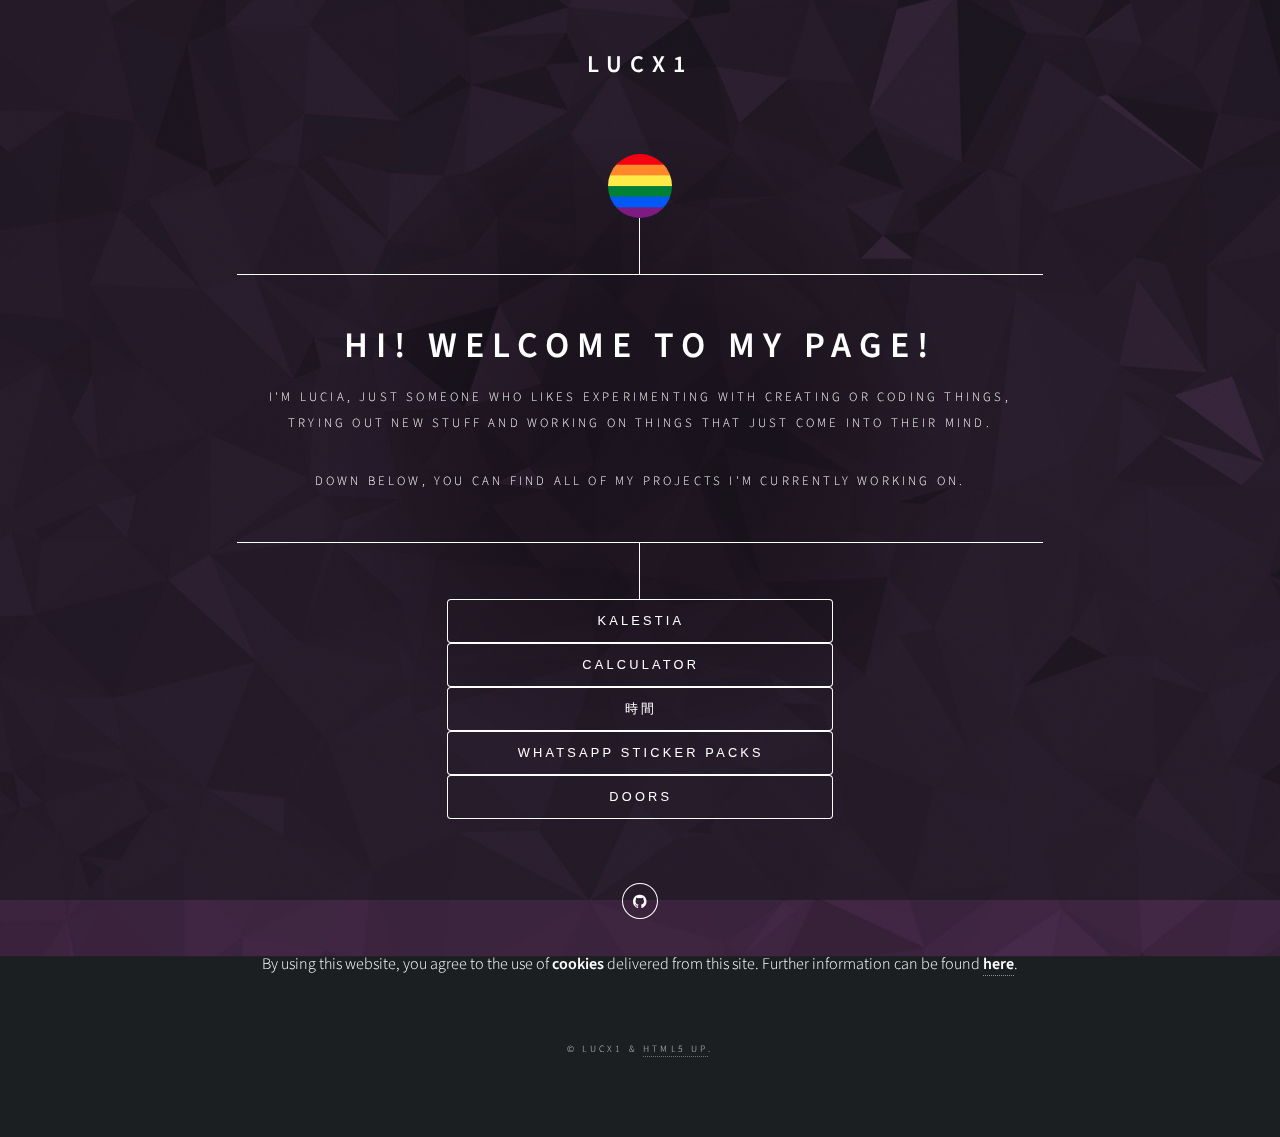
<file: index.html>
<!DOCTYPE HTML>
<!--
	Dimension by HTML5 UP
	html5up.net | @ajlkn
	Free for personal and commercial use under the CCA 3.0 license (html5up.net/license)
-->
<html>
	<head>
		<!-- Global site tag (gtag.js) - Google Analytics -->
<script async src="https://www.googletagmanager.com/gtag/js?id=UA-124813429-1"></script>
<script>
  window.dataLayer = window.dataLayer || [];
  function gtag(){dataLayer.push(arguments);}
  gtag('js', new Date());

  gtag('config', 'UA-124813429-1');
</script>

		<title>lucx1</title>
		<meta charset="utf-8" />
<!-- Chrome, Firefox OS and Opera -->
<meta name="theme-color" content="#36083a">
		<meta name="viewport" content="width=device-width, initial-scale=1, user-scalable=no" />
		<link rel="stylesheet" href="assets/css/main.css" />
		<noscript><link rel="stylesheet" href="https://lucx1.github.io/assets/css/noscript.css" /></noscript>
	</head>
	<body class="is-preload">

		<!-- Wrapper -->
			<div id="wrapper">

				<!-- Header -->
					<header id="header">
						<div><h2>lucx1</h2></div>
						<img src="images/rainbow_flag.png" style="border-radius: 50%; width: 64px; height: 64px;">
						<div class="content">
							<div class="inner">
								<h1>Hi! Welcome to my page!</h1>
								<p>I'm Lucia, just someone who likes experimenting with creating or coding things, <br>trying out new stuff and working on things that just come into their mind.</p>
								<p>Down below, you can find all of my projects I'm currently working on.</p>
							</div>
						</div><p>
								<button style="width: 386px;" onClick="window.location.href = '#kalestia';">Kalestia</button><br>
								<button style="width: 386px;" onClick="window.location.href = '#calculator';">Calculator</button><br>
								<!---<button style="width: 386px;" onClick="window.location.href = '#speedrunning';">Speedrunning</button><br>--->
								<button style="width: 386px;" onClick="window.location.href = '#hangultime';">時間</button><br>
								<!---<button style="width: 386px;" onClick="window.location.href = '#map';">My Android personalization</button><br>--->
								<!---<button style="width: 386px;" onClick="window.location.href = '#mcprojects';">Minecraft Projects</button><br>--->
								<button style="width: 386px;" onClick="window.location.href = '#wsp';">WhatsApp Sticker Packs</button><br>
								<button style="width: 386px;" onClick="window.location.href = '#doors';">Doors</button><br>
								<!---<button style="width: 386px;" onClick="window.location.href = '#languagelearning';">Language group</button>--->
								<!--<li><a href="#elements">Elements</a></li>--></p>
					</header>

				<!-- Main -->
					<div id="main">
						<article id="kalestia">
							<center><h1>Kalestia<br>A new language</h1></center>

							<p>Kalestia is a new language, created by our community and is still being developed. The vocabulary isn't anything near to completed, so if you like to speak that language and need words that aren't yet created, you can suggest your Kalestian translation and it will most probably be added to the language.</p>

							<p>It is constructed on a completely gender neutral basis which makes it easy to learn without having to memorize genders of every word (like German, Russian, Romanic languages etc).</p>

							<p>Maybe you might still be wondering, why the grammar looks so complex and complicated to learn, if you've had a look into our grammar file. This might be true in some way but Kalestia's grammar is fully build on top of rules for everything with hardly any exceptions for words (even "to be" uses normal conjugation). If you look more deeply into the grammar file, you might also find a general structure and you will see, that a tense, a case etc. always uses the same letter in the ending, regardless of where it appears.</p>

							<h2>Interested?</h2>
							<p>Anyone can contribute and learn it, so we more than welcome you to join our community! And if you need help or have any questions, don't hesitate asking in our community group on Telegram.</p>
							<p><a href="kalestia">Visit my website about Kalestia</a></p>
							<p><a href="https://t.me/Kalestia">Join our Telegram group</a></p>
						</article>
						<article id="doors">
							<center><img src="images/doors_logo_white.png" width="256px"></center>
							<p>This project is currently in idle.</p>
							<p>Doors is a custom rom for Android devices that tries to deliver you an experience as similar as possible like on a Windows deivce.</p>
							<p>Doors is still in the very beginning of development, so there is not much to show off about if yet. Still, the Doors community and I promise you that this custom rom is going to be an awesome piece of personalization on your Android phone. You are encouraged to have a look into our GitHub organization or our Telegram group to see what we have done so far - or if you like to, even contribute. We're still looking for developers, so if Android Studio and custom roms is a thing for you, I'd love to welcome you in our developer team.</p>
							<p><a href="https://doorsrom.github.io/">Homepage of Doors</a></p>
							<p><a href="https://github.com/doorsrom">Doors on GitHub</a></p>
							<p><a href="https://t.me/doorsdev">Telegram Developer team group</a></p>
							<p><a href="https://t.me/doorsot">Telegram Community, Discussion and Off-Topic group</a></p>
						</article>
						<article id="calculator">
							<center><h1>Calculator</h1></center>
							<p>The first more or less bigger project I've got into after learning JavaScript (which also was my first programming language) was a calculator. It's a huge bunch of code for that little bit of what it can do, but it was a lot of try and error, bugfixing into headaches back when I created it.</p>
							<p>Regardless of that, this calculator is capable of calculating multiplications before additions properly and some mathematical operations like Sinus and Cosinus. Upon that, it is also able to understand keyboard inputs including a few commands.</p>
							<p><a href="calculator">Link to the calculator</a></p>
							<p><a href="https://github.com/lucx1/calculator">See the code on GitHub</a></p>
						</article>
						<article id="speedrunning">
							<center><h1>Speedrunning</h1></center>
							<p>I speedrun in my spare time, mainly "Spyro the Dragon". Not the best at the game but I have fun running it! If you're interested in my speedruns, check the related links below.</p>
							<p><a href="speedrunning">List of all my Personal Bests</a></p>
							<p><a href="https://www.twitch.tv/lucx40">I livestream on Twitch</a></p></p>
							<p><a href="https://www.youtube.com/channel/UCAdvZgL-GHc9J4MNeJlMR1A">My YouTube - TAS Projects, Strats, Routes, PBs</a></p>
						</article>
						<article id="hangultime">
							<center><h1>時間</h1></center>
							<p>An additional little project is a clock in Korean and Japanese. It's not a complex kind of code but I just had fun taking on that thing.</p>
							<p><a href="hangulclock">Link to the clock</a></p>
							<p><a href="https://github.com/lucx1/hangulclock">See the code on GitHub</a></p>
						</article>
						<article id="map">
							<center><h1>My Android Personalization</h1></center>
							<p>Coming soon</p>
						</article>
						<article id="mcprojects">
							<center><h1>Minecraft Projects</h1></center>
							<p>Besides my other little fun projects, I also like creating maps in Minecraft. Command blocks are an amazing way to express creativity within this game even though I still have to learn a lot about them.</p>
							<h2>Resource Packs</h2>
							<p>I've also made a couple Resource Packs! View them by following the link below. They're all compatible with the latest version of Minecraft.</p>
							<p><a href="resourcepacks">See my Resource Packs</a></p>
							<h2>Spyro the Dragon</h2>
							<img src="images/mc_spyro.png" width="100%">
							<p>Currently, I'm only working on a single map which is inspired by my childhood: Spyro. I want to recreate the game "Spyro the Dragon" inside Minecraft in a way it would be possible to play through like the original game.</p>
							<p>Before I started working on it, I was curious if anyone had done something like that already. I came across SnickerToodles' post on CurseForge and they had already built the Artisans world which looked amazing. I asked them if I could use their map to recreate the game entirely which was fine so big credits go to SnickerToodles!</p>
							<p>Down below, you can find some links which will also be updated in the future.</p>
							<p><a href="https://minecraft.curseforge.com/projects/spyro-the-dragon">SnickerToodles' post on CurseForge</a></p>
							<p><a href="https://www.minecraft.net/">Minecraft homepage</a></p>
							<p><a href="https://www.spyrothedragon.com/">Spyro homepage</a></p>
						</article>
						<article id="wsp">
							<center><h1>WhatsApp Sticker Packs</h1></center>
							<p>I've created a few sticker packs for WhatsApp which you can download and send to your friends if you like to. Feel free to use them.</p>
							<p>Note: Downloads are for Android only.</p>
							<p><a href="whatsappstickerpacks">See Sticker Packs</a></p>
						</article>
						<article id="languagelearning">
							<center><h1>Language group</h1></center>
							<p>Besides all my programming projects, I'm also interested in languages, so I created a group on WhatsApp in which we discuss about all sorts of language related stuff. I created a small website with some information for it - nothing special though.</p>
							<p><a href="languagelearning">Learn more</a></p>
							<p><a href="https://chat.whatsapp.com/FQ2X2PEAzyb37wwreNjwuK">Join the WhatsApp group</a></p>
						</article>

					</div>

				<!-- Footer -->
					<footer id="footer">
							<ul class="icons">
								<li><a href="https://github.com/lucx1" class="icon fa-github"><span class="label">Github</span></a></li>
								<!-- <li><a href="https://www.twitch.tv/lucx40" class="icon fa-twitch"><span class="label">Twitch</span></a></li>
								<li><a href="https://www.youtube.com/channel/UCAdvZgL-GHc9J4MNeJlMR1A" class="icon fa-youtube"><span class="label">YouTube</span></a></li> -->
							</ul>
							<p>By using this website, you agree to the use of <strong>cookies</strong> delivered from this site. Further information can be found <strong><a href="https://lucx1.github.io/legal/cookies/">here</a></strong>.</p>
						<p class="copyright" style="padding: 32px;">&copy; lucx1 & <a href="https://html5up.net">HTML5 UP</a>.</p>
					</footer>

			</div>

		<!-- BG -->
			<div id="bg"></div>

		<!-- Scripts -->
			<script src="assets/js/jquery.min.js"></script>
			<script src="assets/js/browser.min.js"></script>
			<script src="assets/js/breakpoints.min.js"></script>
			<script src="assets/js/util.js"></script>
			<script src="assets/js/main.js"></script>

	</body>
</html>
</file>
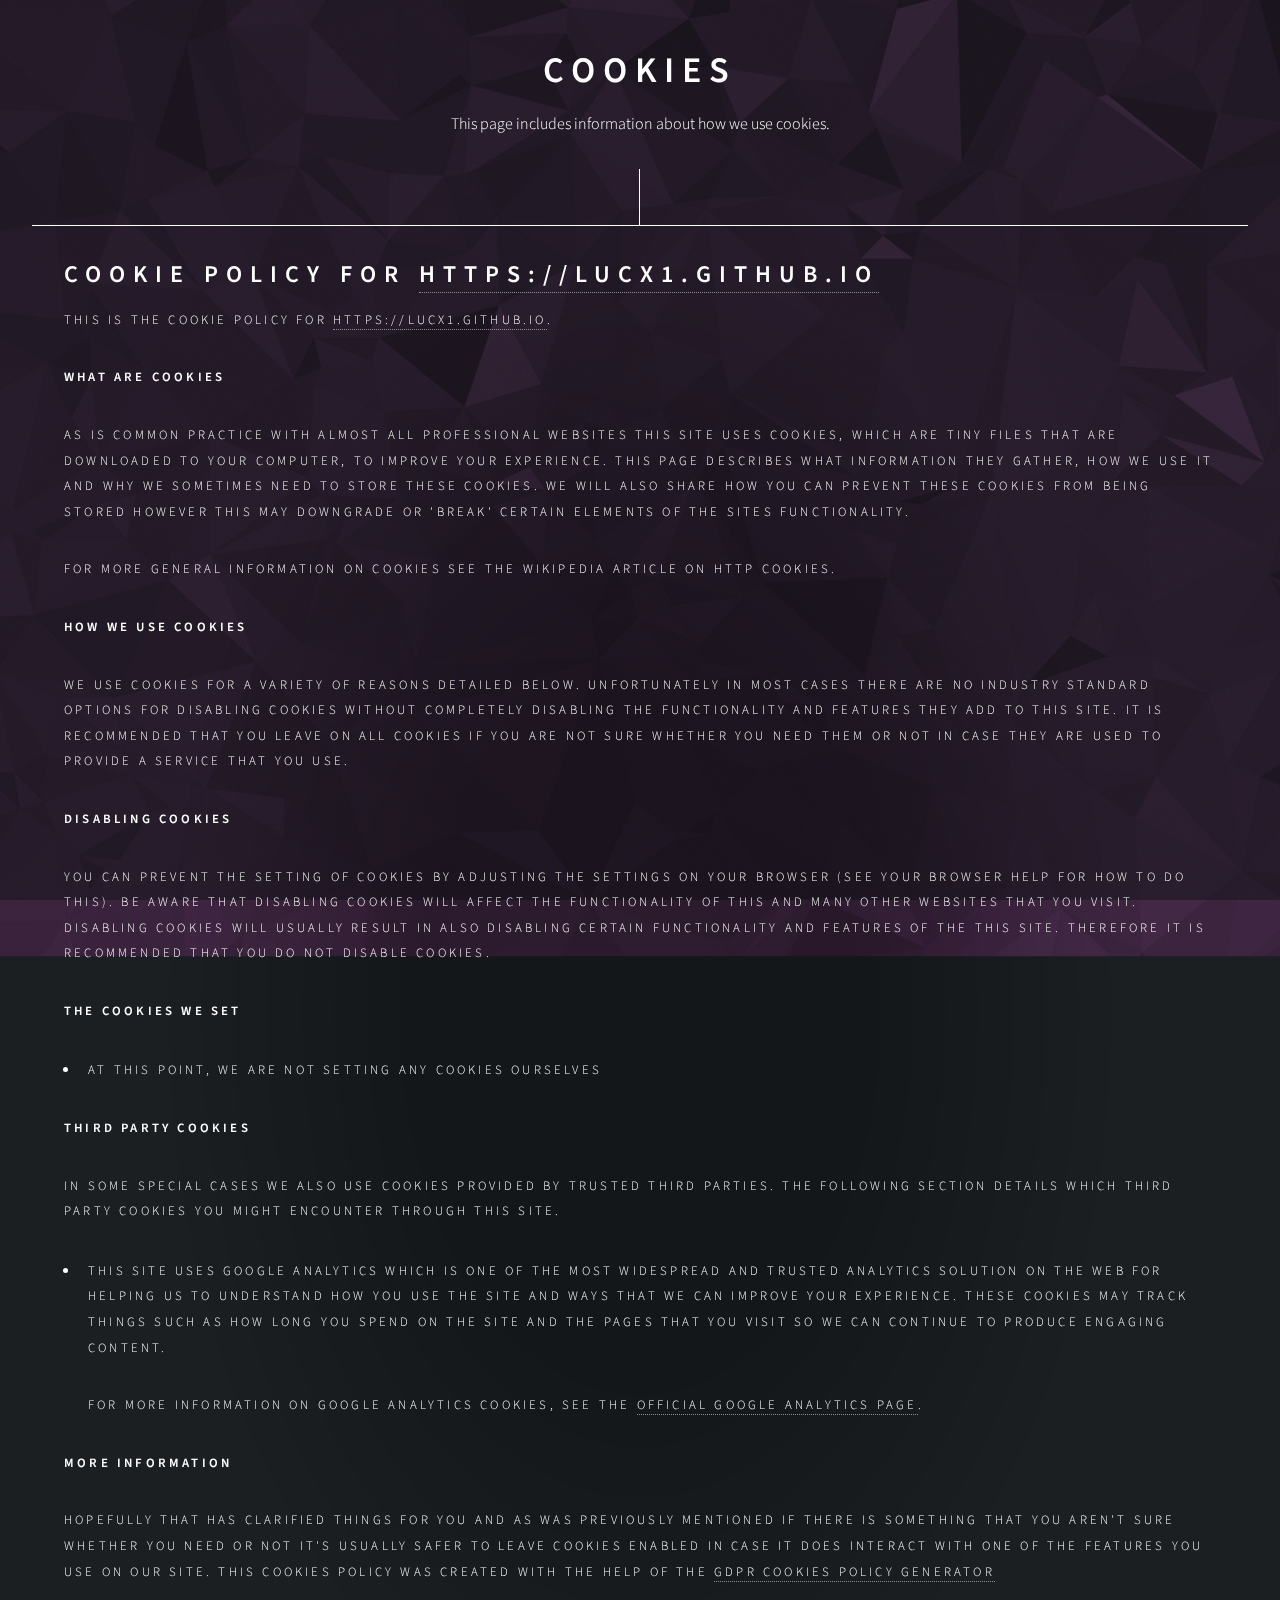
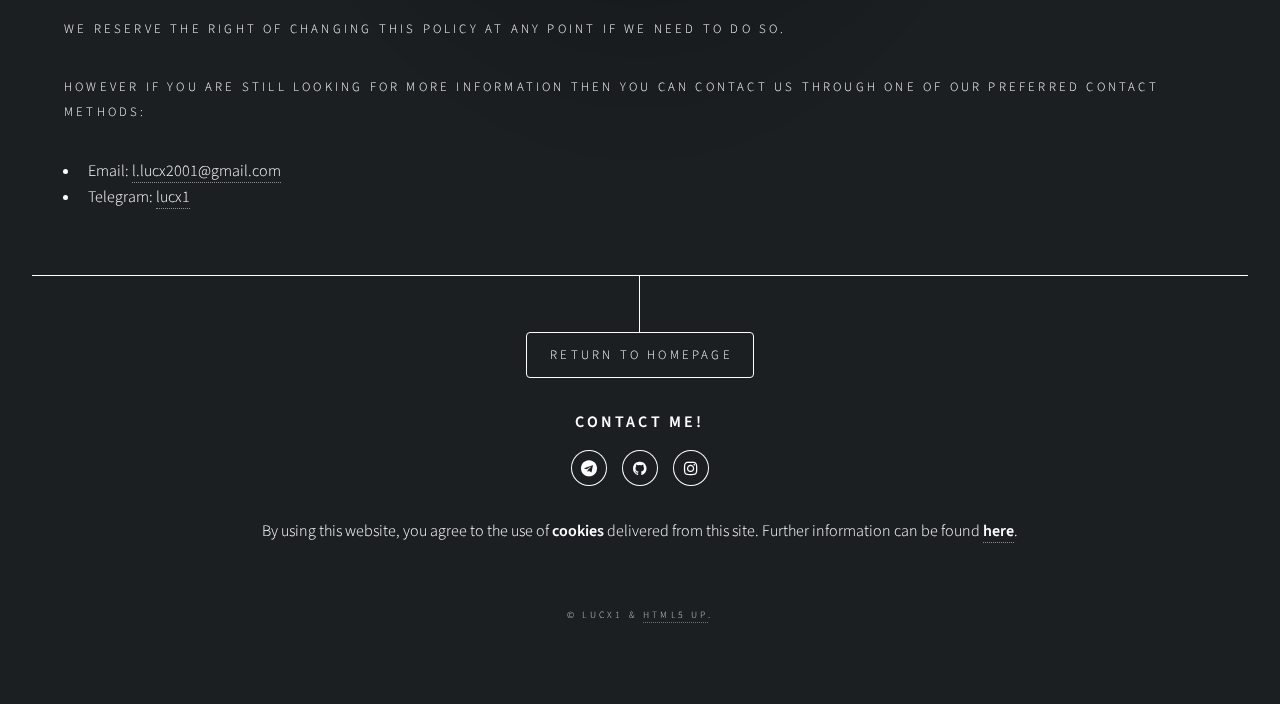
<file: legal/cookies/index.html>
<!DOCTYPE HTML>
<!--
  Dimension by HTML5 UP
  html5up.net | @ajlkn
  Free for personal and commercial use under the CCA 3.0 license (html5up.net/license)
-->
<html>
  <head>
    <!-- Global site tag (gtag.js) - Google Analytics -->
<script async src="https://www.googletagmanager.com/gtag/js?id=UA-124813429-1"></script>
<script>
  window.dataLayer = window.dataLayer || [];
  function gtag(){dataLayer.push(arguments);}
  gtag('js', new Date());

  gtag('config', 'UA-124813429-1');
</script>
    <meta charset="utf-8" />
<!-- Chrome, Firefox OS and Opera -->
<meta name="theme-color" content="#36083a">
		<meta name="viewport" content="width=device-width, initial-scale=1, user-scalable=no" />
		<link rel="stylesheet" href="../../assets/css/main.css" />
		<noscript><link rel="stylesheet" href="https://lucx1.github.io/assets/css/noscript.css" /></noscript>
    <title>lucx1 - Legal</title>
  </head>
  <body class="is-preload">

    <!-- Wrapper -->
      <div id="wrapper">

        <!-- Header -->
          <header id="header">
            <div><h1>Cookies</h1><p>This page includes information about how we use cookies.</p></div>
            <div class="content" style="text-align: left; padding: 32px;">
<h2>Cookie Policy for <a href="https://lucx1.github.io">https://lucx1.github.io</a></h2>

<p>This is the Cookie Policy for <a href="https://lucx1.github.io">https://lucx1.github.io</a>.</p>

<p><strong>What Are Cookies</strong></p>

<p>As is common practice with almost all professional websites this site uses cookies, which are tiny files that are downloaded to your computer, to improve your experience. This page describes what information they gather, how we use it and why we sometimes need to store these cookies. We will also share how you can prevent these cookies from being stored however this may downgrade or 'break' certain elements of the sites functionality.</p>

<p>For more general information on cookies see the Wikipedia article on HTTP Cookies.</p>

<p><strong>How We Use Cookies</strong></p>

<p>We use cookies for a variety of reasons detailed below. Unfortunately in most cases there are no industry standard options for disabling cookies without completely disabling the functionality and features they add to this site. It is recommended that you leave on all cookies if you are not sure whether you need them or not in case they are used to provide a service that you use.</p>

<p><strong>Disabling Cookies</strong></p>

<p>You can prevent the setting of cookies by adjusting the settings on your browser (see your browser Help for how to do this). Be aware that disabling cookies will affect the functionality of this and many other websites that you visit. Disabling cookies will usually result in also disabling certain functionality and features of the this site. Therefore it is recommended that you do not disable cookies.</p>


<p><strong>The Cookies We Set</strong></p>

<ul>







<li>
    <p>At this point, we are not setting any cookies ourselves</p>
</li>

</ul>

<p><strong>Third Party Cookies</strong></p>

<p>In some special cases we also use cookies provided by trusted third parties. The following section details which third party cookies you might encounter through this site.</p>

<ul>

<li>
    <p>This site uses Google Analytics which is one of the most widespread and trusted analytics solution on the web for helping us to understand how you use the site and ways that we can improve your experience. These cookies may track things such as how long you spend on the site and the pages that you visit so we can continue to produce engaging content.</p>
    <p>For more information on Google Analytics cookies, see the <a href="https://analytics.google.com/analytics/web/">official Google Analytics page</a>.</p>
</li>









</ul>

<p><strong>More Information</strong></p>

<p>Hopefully that has clarified things for you and as was previously mentioned if there is something that you aren't sure whether you need or not it's usually safer to leave cookies enabled in case it does interact with one of the features you use on our site. This Cookies Policy was created with the help of the <a href="https://cookiepolicygenerator.com">GDPR Cookies Policy Generator</a></p>

<p>We reserve the right of changing this policy at any point if we need to do so.</p>

<p>However if you are still looking for more information then you can contact us through one of our preferred contact methods:</p>

<ul>
<li>Email: <a href="mailto:l.lucx2001@gmail.com">l.lucx2001@gmail.com</a></li>
<li>Telegram: <a href="https://t.me/lucx1">lucx1</a></li>

</ul>
						</div>
						<nav>
              <ul>
                <li><a href="https://lucx1.github.io/">Return to homepage</a></li>
              </ul>
						</nav>
					</header>

				<!-- Footer -->
					<footer id="footer">
						<h3>Contact me!</h3>
							<ul class="icons">
								<li><a href="https://t.me/lucx1" class="icon fa-telegram"><span class="label">Telegram</span></a></li>
								<li><a href="https://github.com/lucx1" class="icon fa-github"><span class="label">Github</span></a></li>
								<li><a href="https://instagram.com/lu.cx" class="icon fa-instagram"><span class="label">Instagram</span></a></li>
							</ul>
							<p>By using this website, you agree to the use of <strong>cookies</strong> delivered from this site. Further information can be found <strong><a href="https://lucx1.github.io/legal/cookies/">here</a></strong>.</p>
						<p class="copyright" style="padding: 32px;">&copy; lucx1 & <a href="https://html5up.net">HTML5 UP</a>.</p>
					</footer>

			</div>

		<!-- BG -->
			<div id="bg"></div>

		<!-- Scripts -->
			<script src="../../assets/js/jquery.min.js"></script>
			<script src="../../assets/js/browser.min.js"></script>
			<script src="../../assets/js/breakpoints.min.js"></script>
			<script src="../../assets/js/util.js"></script>
			<script src="../../assets/js/main.js"></script>

	</body>
</html>
</file>
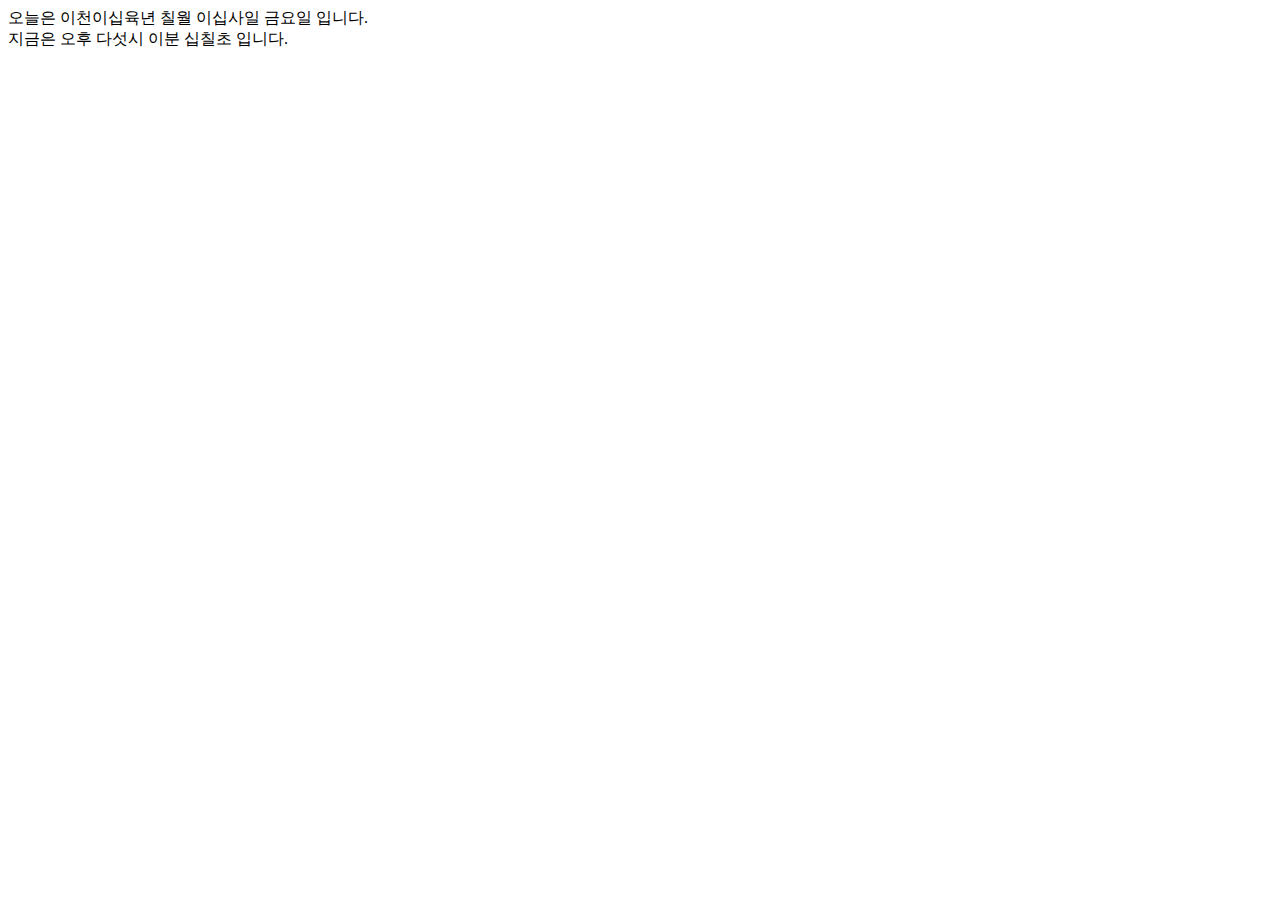
<file: Korean_time.html>
<html>
<head>
	<meta charset="utf-8">
</head>
<body>
	<p id="koreandt"></p>
	</script>
	<script>
		var d2 = new Date();
		var koreantime = new Array();
		var twodigityear = 0;
		cktd();
		var firsttimeout = 1000 - d2.getMilliseconds();
		setTimeout(cktd, firsttimeout);
		window.setInterval(cktd, 1000);
		function cktd() {
			var d = new Date();
			if (d.getHours() < 12) {
				koreantime[0] = "오전 ";
			} else {
				koreantime[0] = "오후 ";
			}
			if (d.getHours() == 1 || d.getHours() == 13) {
				koreantime[1] = "한시 ";
			} else if (d.getHours() == 2 || d.getHours() == 14) {
				koreantime[1] = "둘시 ";
			} else if (d.getHours() == 3 || d.getHours() == 15) {
				koreantime[1] = "셋시 ";
			} else if (d.getHours() == 4 || d.getHours() == 16) {
				koreantime[1] = "넷시 ";
			} else if (d.getHours() == 5 || d.getHours() == 17) {
				koreantime[1] = "다섯시 ";
			} else if (d.getHours() == 6 || d.getHours() == 18) {
				koreantime[1] = "여섯시 ";
			} else if (d.getHours() == 7 || d.getHours() == 19) {
				koreantime[1] = "일곱시 ";
			} else if (d.getHours() == 8 || d.getHours() == 20) {
				koreantime[1] = "여덟시 ";
			} else if (d.getHours() == 9 || d.getHours() == 21) {
				koreantime[1] = "아홉시 ";
			} else if (d.getHours() == 10 || d.getHours() == 22) {
				koreantime[1] = "열시 ";
			} else if (d.getHours() == 11 || d.getHours() == 23) {
				koreantime[1] = "열한시 ";
			} else if (d.getHours() == 12 || d.getHours() == 0) {
				koreantime[1] = "열둘시 ";
			}
			if (d.getMinutes() == 0) {
				koreantime[2] = "";
			} else {
				koreantime[2] = sinonumpt1(d.getMinutes()) + "분 ";
			}
			if (d.getSeconds() == 0) {
				koreantime[3] = "";
			} else {
				koreantime[3] = sinonumpt1(d.getSeconds()) + "초 ";
			}
			if (d.getFullYear() >= 2200) {
				koreantime[4] = "이천이백"
			} else if (d.getFullYear() >= 2100) {
				koreantime[4] = "이천일백"
			} else if (d.getFullYear() >= 2000) {
				koreantime[4] = "이천"
			} else {
				alert("Check your system time! I was returned a date before 2000...");
			}
			twodigityear = d.getFullYear();
			do {
				twodigityear = twodigityear - 100;
			} while (twodigityear > 99);
			if (twodigityear == 0) {
				koreantime[4] = koreantime[4] + "년 ";
			} else {
				koreantime[4] = koreantime[4] + sinonumpt1(twodigityear) + "년 ";
			}
			koreantime[5] = sinonumpt1(d.getMonth() + 1) + "월 ";
			koreantime[6] = sinonumpt1(d.getDate()) + "일 ";
			if (d.getDay() == 0) {
				koreantime[7] = "일요일 ";
			} else if (d.getDay() == 1) {
				koreantime[7] = "월요일 ";
			} else if (d.getDay() == 2) {
				koreantime[7] = "화요일 ";
			} else if (d.getDay() == 3) {
				koreantime[7] = "수요일 ";
			} else if (d.getDay() == 4) {
				koreantime[7] = "목요일 ";
			} else if (d.getDay() == 5) {
				koreantime[7] = "금요일 ";
			} else if (d.getDay() == 6) {
				koreantime[7] = "토요일 ";
			}
			document.getElementById("koreandt").innerHTML = "오늘은 " + koreantime[4] + koreantime[5] + koreantime[6] + koreantime[7] + "입니다.<br>지금은 " + koreantime[0] + koreantime[1] + koreantime[2] + koreantime[3] + "입니다.";
		}
		function sinonumpt1(x) {
			if (x < 10) {
				return sinonumpt2(x);
			} else {
				if (x.toString().charAt(0) == "1") {
					if (x.toString().charAt(1) == "0") {
						return "십";
					} else {
						return "십" + sinonumpt2(parseInt(x.toString().charAt(1)));
					}
				} else {
					if (x.toString().charAt(1) == "0") {
						return sinonumpt2(parseInt(x.toString().charAt(0))) + "십";
					} else {
						return sinonumpt2(parseInt(x.toString().charAt(0))) + "십" + sinonumpt2(parseInt(x.toString().charAt(1)));
					}
				}
			}
		}
		function sinonumpt2(y) {
			if (y == 1) {
				return "일";
			} else if (y == 2) {
				return "이";
			} else if (y == 3) {
				return "삼";
			} else if (y == 4) {
				return "사";
			} else if (y == 5) {
				return "오";
			} else if (y == 6) {
				return "육";
			} else if (y == 7) {
				return "칠";
			} else if (y == 8) {
				return "팔";
			} else if (y == 9) {
				return "구";
			}
		}
	</script>
</body>
</html>
</file>
<file: assets/css/main.css>
@import url(font-awesome.min.css);
@import url("https://fonts.googleapis.com/css?family=Source+Sans+Pro:300italic,600italic,300,600");

/*
	Dimension by HTML5 UP
	html5up.net | @ajlkn
	Free for personal and commercial use under the CCA 3.0 license (html5up.net/license)
*/

html, body, div, span, applet, object,
iframe, h1, h2, h3, h4, h5, h6, p, blockquote,
pre, a, abbr, acronym, address, big, cite,
code, del, dfn, em, img, ins, kbd, q, s, samp,
small, strike, strong, sub, sup, tt, var, b,
u, i, center, dl, dt, dd, ol, ul, li, fieldset,
form, label, legend, table, caption, tbody,
tfoot, thead, tr, th, td, article, aside,
canvas, details, embed, figure, figcaption,
footer, header, hgroup, menu, nav, output, ruby,
section, summary, time, mark, audio, video {
	margin: 0;
	padding: 0;
	border: 0;
	font-size: 100%;
	font: inherit;
	vertical-align: baseline;}

article, aside, details, figcaption, figure,
footer, header, hgroup, menu, nav, section {
	display: block;}

body {
	line-height: 1;
}

ol, ul {
	list-style: none;
}

blockquote, q {
	quotes: none;
}

	blockquote:before, blockquote:after, q:before, q:after {
		content: '';
		content: none;
	}

table {
	border-collapse: collapse;
	border-spacing: 0;
}

body {
	-webkit-text-size-adjust: none;
}

mark {
	background-color: transparent;
	color: inherit;
}

input::-moz-focus-inner {
	border: 0;
	padding: 0;
}

input, select, textarea {
	-moz-appearance: none;
	-webkit-appearance: none;
	-ms-appearance: none;
	appearance: none;
}

/* Basic */

	@-ms-viewport {
		width: device-width;
	}

	@media screen and (max-width: 480px) {

		html, body {
			min-width: 320px;
		}

	}

	html {
		box-sizing: border-box;
	}

	*, *:before, *:after {
		box-sizing: inherit;
	}

	body {
		background: #1b1f22;
	}

		body.is-preload *, body.is-preload *:before, body.is-preload *:after {
			-moz-animation: none !important;
			-webkit-animation: none !important;
			-ms-animation: none !important;
			animation: none !important;
			-moz-transition: none !important;
			-webkit-transition: none !important;
			-ms-transition: none !important;
			transition: none !important;
		}

/* Type */

	html {
		font-size: 16pt;
	}

		@media screen and (max-width: 1680px) {

			html {
				font-size: 12pt;
			}

		}

		@media screen and (max-width: 736px) {

			html {
				font-size: 11pt;
			}

		}

		@media screen and (max-width: 360px) {

			html {
				font-size: 10pt;
			}

		}

	body, input, select, textarea {
		color: #ffffff;
		font-family: "Source Sans Pro", sans-serif;
		font-weight: 300;
		font-size: 1rem;
		line-height: 1.65;
	}

	a {
		-moz-transition: color 0.2s ease-in-out, background-color 0.2s ease-in-out, border-bottom-color 0.2s ease-in-out;
		-webkit-transition: color 0.2s ease-in-out, background-color 0.2s ease-in-out, border-bottom-color 0.2s ease-in-out;
		-ms-transition: color 0.2s ease-in-out, background-color 0.2s ease-in-out, border-bottom-color 0.2s ease-in-out;
		transition: color 0.2s ease-in-out, background-color 0.2s ease-in-out, border-bottom-color 0.2s ease-in-out;
		border-bottom: dotted 1px rgba(255, 255, 255, 0.5);
		text-decoration: none;
		color: inherit;
	}

		a:hover {
			border-bottom-color: transparent;
		}

	strong, b {
		color: #ffffff;
		font-weight: 600;
	}

	em, i {
		font-style: italic;
	}

	p {
		margin: 0 0 2rem 0;
	}

	h1, h2, h3, h4, h5, h6 {
		color: #ffffff;
		font-weight: 600;
		line-height: 1.5;
		margin: 0 0 1rem 0;
		text-transform: uppercase;
		letter-spacing: 0.2rem;
	}

		h1 a, h2 a, h3 a, h4 a, h5 a, h6 a {
			color: inherit;
			text-decoration: none;
		}

		h1.major, h2.major, h3.major, h4.major, h5.major, h6.major {
			border-bottom: solid 1px #ffffff;
			width: -moz-max-content;
			width: -webkit-max-content;
			width: -ms-max-content;
			width: max-content;
			padding-bottom: 0.5rem;
			margin: 0 0 2rem 0;
		}

	h1 {
		font-size: 2.25rem;
		line-height: 1.3;
		letter-spacing: 0.5rem;
	}

	h2 {
		font-size: 1.5rem;
		line-height: 1.4;
		letter-spacing: 0.5rem;
	}

	h3 {
		font-size: 1rem;
	}

	h4 {
		font-size: 0.8rem;
	}

	h5 {
		font-size: 0.7rem;
	}

	h6 {
		font-size: 0.6rem;
	}

	@media screen and (max-width: 736px) {

		h1 {
			font-size: 1.75rem;
			line-height: 1.4;
		}

		h2 {
			font-size: 1.25em;
			line-height: 1.5;
		}

	}

	sub {
		font-size: 0.8rem;
		position: relative;
		top: 0.5rem;
	}

	sup {
		font-size: 0.8rem;
		position: relative;
		top: -0.5rem;
	}

	blockquote {
		border-left: solid 4px #ffffff;
		font-style: italic;
		margin: 0 0 2rem 0;
		padding: 0.5rem 0 0.5rem 2rem;
	}

	code {
		background: rgba(255, 255, 255, 0.075);
		border-radius: 4px;
		font-family: "Courier New", monospace;
		font-size: 0.9rem;
		margin: 0 0.25rem;
		padding: 0.25rem 0.65rem;
	}

	pre {
		-webkit-overflow-scrolling: touch;
		font-family: "Courier New", monospace;
		font-size: 0.9rem;
		margin: 0 0 2rem 0;
	}

		pre code {
			display: block;
			line-height: 1.75;
			padding: 1rem 1.5rem;
			overflow-x: auto;
		}

	hr {
		border: 0;
		border-bottom: solid 1px #ffffff;
		margin: 2.75rem 0;
	}

	.align-left {
		text-align: left;
	}

	.align-center {
		text-align: center;
	}

	.align-right {
		text-align: right;
	}

/* Form */

	form {
		margin: 0 0 2rem 0;
	}

		form > :last-child {
			margin-bottom: 0;
		}

		form > .fields {
			display: -moz-flex;
			display: -webkit-flex;
			display: -ms-flex;
			display: flex;
			-moz-flex-wrap: wrap;
			-webkit-flex-wrap: wrap;
			-ms-flex-wrap: wrap;
			flex-wrap: wrap;
			width: calc(100% + 3rem);
			margin: -1.5rem 0 2rem -1.5rem;
		}

			form > .fields > .field {
				-moz-flex-grow: 0;
				-webkit-flex-grow: 0;
				-ms-flex-grow: 0;
				flex-grow: 0;
				-moz-flex-shrink: 0;
				-webkit-flex-shrink: 0;
				-ms-flex-shrink: 0;
				flex-shrink: 0;
				padding: 1.5rem 0 0 1.5rem;
				width: calc(100% - 1.5rem);
			}

				form > .fields > .field.half {
					width: calc(50% - 0.75rem);
				}

				form > .fields > .field.third {
					width: calc(100%/3 - 0.5rem);
				}

				form > .fields > .field.quarter {
					width: calc(25% - 0.375rem);
				}

		@media screen and (max-width: 480px) {

			form > .fields {
				width: calc(100% + 3rem);
				margin: -1.5rem 0 2rem -1.5rem;
			}

				form > .fields > .field {
					padding: 1.5rem 0 0 1.5rem;
					width: calc(100% - 1.5rem);
				}

					form > .fields > .field.half {
						width: calc(100% - 1.5rem);
					}

					form > .fields > .field.third {
						width: calc(100% - 1.5rem);
					}

					form > .fields > .field.quarter {
						width: calc(100% - 1.5rem);
					}

		}

	label {
		color: #ffffff;
		display: block;
		font-size: 0.8rem;
		font-weight: 300;
		letter-spacing: 0.2rem;
		line-height: 1.5;
		margin: 0 0 1rem 0;
		text-transform: uppercase;
	}

	input[type="text"],
	input[type="password"],
	input[type="email"],
	input[type="tel"],
	select,
	textarea {
		-moz-appearance: none;
		-webkit-appearance: none;
		-ms-appearance: none;
		appearance: none;
		-moz-transition: border-color 0.2s ease-in-out, box-shadow 0.2s ease-in-out, background-color 0.2s ease-in-out;
		-webkit-transition: border-color 0.2s ease-in-out, box-shadow 0.2s ease-in-out, background-color 0.2s ease-in-out;
		-ms-transition: border-color 0.2s ease-in-out, box-shadow 0.2s ease-in-out, background-color 0.2s ease-in-out;
		transition: border-color 0.2s ease-in-out, box-shadow 0.2s ease-in-out, background-color 0.2s ease-in-out;
		background-color: transparent;
		border-radius: 4px;
		border: solid 1px #ffffff;
		color: inherit;
		display: block;
		outline: 0;
		padding: 0 1rem;
		text-decoration: none;
		width: 100%;
	}

		input[type="text"]:invalid,
		input[type="password"]:invalid,
		input[type="email"]:invalid,
		input[type="tel"]:invalid,
		select:invalid,
		textarea:invalid {
			box-shadow: none;
		}

		input[type="text"]:focus,
		input[type="password"]:focus,
		input[type="email"]:focus,
		input[type="tel"]:focus,
		select:focus,
		textarea:focus {
			background: rgba(255, 255, 255, 0.075);
			border-color: #ffffff;
			box-shadow: 0 0 0 1px #ffffff;
		}

	select {
		background-image: url("data:image/svg+xml;charset=utf8,%3Csvg xmlns='http://www.w3.org/2000/svg' width='40' height='40' preserveAspectRatio='none' viewBox='0 0 40 40'%3E%3Cpath d='M9.4,12.3l10.4,10.4l10.4-10.4c0.2-0.2,0.5-0.4,0.9-0.4c0.3,0,0.6,0.1,0.9,0.4l3.3,3.3c0.2,0.2,0.4,0.5,0.4,0.9 c0,0.4-0.1,0.6-0.4,0.9L20.7,31.9c-0.2,0.2-0.5,0.4-0.9,0.4c-0.3,0-0.6-0.1-0.9-0.4L4.3,17.3c-0.2-0.2-0.4-0.5-0.4-0.9 c0-0.4,0.1-0.6,0.4-0.9l3.3-3.3c0.2-0.2,0.5-0.4,0.9-0.4S9.1,12.1,9.4,12.3z' fill='%23ffffff' /%3E%3C/svg%3E");
		background-size: 1.25rem;
		background-repeat: no-repeat;
		background-position: calc(100% - 1rem) center;
		height: 2.75rem;
		padding-right: 2.75rem;
		text-overflow: ellipsis;
	}

		select option {
			color: #ffffff;
			background: #1b1f22;
		}

		select:focus::-ms-value {
			background-color: transparent;
		}

		select::-ms-expand {
			display: none;
		}

	input[type="text"],
	input[type="password"],
	input[type="email"],
	select {
		height: 2.75rem;
	}

	textarea {
		padding: 0.75rem 1rem;
	}

	input[type="checkbox"],
	input[type="radio"] {
		-moz-appearance: none;
		-webkit-appearance: none;
		-ms-appearance: none;
		appearance: none;
		display: block;
		float: left;
		margin-right: -2rem;
		opacity: 0;
		width: 1rem;
		z-index: -1;
	}

		input[type="checkbox"] + label,
		input[type="radio"] + label {
			text-decoration: none;
			-moz-user-select: none;
			-webkit-user-select: none;
			-ms-user-select: none;
			user-select: none;
			color: #ffffff;
			cursor: pointer;
			display: inline-block;
			font-size: 0.8rem;
			font-weight: 300;
			margin: 0 0 0.5rem 0;
			padding-left: 2.65rem;
			padding-right: 0.75rem;
			position: relative;
		}

			input[type="checkbox"] + label:before,
			input[type="radio"] + label:before {
				-moz-osx-font-smoothing: grayscale;
				-webkit-font-smoothing: antialiased;
				font-family: FontAwesome;
				font-style: normal;
				font-weight: normal;
				text-transform: none !important;
			}

			input[type="checkbox"] + label:before,
			input[type="radio"] + label:before {
				-moz-transition: border-color 0.2s ease-in-out, box-shadow 0.2s ease-in-out, background-color 0.2s ease-in-out;
				-webkit-transition: border-color 0.2s ease-in-out, box-shadow 0.2s ease-in-out, background-color 0.2s ease-in-out;
				-ms-transition: border-color 0.2s ease-in-out, box-shadow 0.2s ease-in-out, background-color 0.2s ease-in-out;
				transition: border-color 0.2s ease-in-out, box-shadow 0.2s ease-in-out, background-color 0.2s ease-in-out;
				border-radius: 4px;
				border: solid 1px #ffffff;
				content: '';
				display: inline-block;
				height: 1.65rem;
				left: 0;
				line-height: calc(1.58125rem + 0em);
				position: absolute;
				text-align: center;
				top: -0.125rem;
				width: 1.65rem;
			}

		input[type="checkbox"]:checked + label:before,
		input[type="radio"]:checked + label:before {
			background: #ffffff !important;
			border-color: #ffffff !important;
			color: #1b1f22;
			content: '\f00c';
		}

		input[type="checkbox"]:focus + label:before,
		input[type="radio"]:focus + label:before {
			background: rgba(255, 255, 255, 0.075);
			border-color: #ffffff;
			box-shadow: 0 0 0 1px #ffffff;
		}

	input[type="checkbox"] + label:before {
		border-radius: 4px;
	}

	input[type="radio"] + label:before {
		border-radius: 100%;
	}

	::-webkit-input-placeholder {
		color: rgba(255, 255, 255, 0.5) !important;
		opacity: 1.0;
	}

	:-moz-placeholder {
		color: rgba(255, 255, 255, 0.5) !important;
		opacity: 1.0;
	}

	::-moz-placeholder {
		color: rgba(255, 255, 255, 0.5) !important;
		opacity: 1.0;
	}

	:-ms-input-placeholder {
		color: rgba(255, 255, 255, 0.5) !important;
		opacity: 1.0;
	}

	.formerize-placeholder {
		color: rgba(255, 255, 255, 0.5) !important;
		opacity: 1.0;
	}

/* Box */

	.box {
		border-radius: 4px;
		border: solid 1px #ffffff;
		margin-bottom: 2rem;
		padding: 1.5em;
	}

		.box > :last-child,
		.box > :last-child > :last-child,
		.box > :last-child > :last-child > :last-child {
			margin-bottom: 0;
		}

		.box.alt {
			border: 0;
			border-radius: 0;
			padding: 0;
		}

/* Icon */

	.icon {
		text-decoration: none;
		border-bottom: none;
		position: relative;
	}

		.icon:before {
			-moz-osx-font-smoothing: grayscale;
			-webkit-font-smoothing: antialiased;
			font-family: FontAwesome;
			font-style: normal;
			font-weight: normal;
			text-transform: none !important;
		}

		.icon > .label {
			display: none;
		}

/* Image */

	.image {
		border-radius: 4px;
		border: 0;
		display: inline-block;
		position: relative;
	}

		.image:before {
			pointer-events: none;
			background-image: url("../../images/overlay.png");
			background-color: rgba(19, 21, 25, 0.5);
			border-radius: 4px;
			content: '';
			display: block;
			height: 100%;
			left: 0;
			opacity: 0.5;
			position: absolute;
			top: 0;
			width: 100%;
		}

		.image img {
			border-radius: 4px;
			display: block;
		}

		.image.left, .image.right {
			max-width: 40%;
		}

			.image.left img, .image.right img {
				width: 100%;
			}

		.image.left {
			float: left;
			padding: 0 1.5em 1em 0;
			top: 0.25em;
		}

		.image.right {
			float: right;
			padding: 0 0 1em 1.5em;
			top: 0.25em;
		}

		.image.fit {
			display: block;
			margin: 0 0 2rem 0;
			width: 100%;
		}

			.image.fit img {
				width: 100%;
			}

		.image.main {
			display: block;
			margin: 2.5rem 0;
			width: 100%;
		}

			.image.main img {
				width: 100%;
			}

		@media screen and (max-width: 736px) {

			.image.main {
				margin: 2rem 0;
			}

		}

		@media screen and (max-width: 480px) {

			.image.main {
				margin: 1.5rem 0;
			}

		}

/* List */

	ol {
		list-style: decimal;
		margin: 0 0 2rem 0;
		padding-left: 1.25em;
	}

		ol li {
			padding-left: 0.25em;
		}

	ul {
		list-style: disc;
		margin: 0 0 2rem 0;
		padding-left: 1em;
	}

		ul li {
			padding-left: 0.5em;
		}

		ul.alt {
			list-style: none;
			padding-left: 0;
		}

			ul.alt li {
				border-top: solid 1px #ffffff;
				padding: 0.5em 0;
			}

				ul.alt li:first-child {
					border-top: 0;
					padding-top: 0;
				}

	dl {
		margin: 0 0 2rem 0;
	}

		dl dt {
			display: block;
			font-weight: 600;
			margin: 0 0 1rem 0;
		}

		dl dd {
			margin-left: 2rem;
		}

/* Actions */

	ul.actions {
		display: -moz-flex;
		display: -webkit-flex;
		display: -ms-flex;
		display: flex;
		cursor: default;
		list-style: none;
		margin-left: -1rem;
		padding-left: 0;
	}

		ul.actions li {
			padding: 0 0 0 1rem;
			vertical-align: middle;
		}

		ul.actions.special {
			-moz-justify-content: center;
			-webkit-justify-content: center;
			-ms-justify-content: center;
			justify-content: center;
			width: 100%;
			margin-left: 0;
		}

			ul.actions.special li:first-child {
				padding-left: 0;
			}

		ul.actions.stacked {
			-moz-flex-direction: column;
			-webkit-flex-direction: column;
			-ms-flex-direction: column;
			flex-direction: column;
			margin-left: 0;
		}

			ul.actions.stacked li {
				padding: 1.3rem 0 0 0;
			}

				ul.actions.stacked li:first-child {
					padding-top: 0;
				}

		ul.actions.fit {
			width: calc(100% + 1rem);
		}

			ul.actions.fit li {
				-moz-flex-grow: 1;
				-webkit-flex-grow: 1;
				-ms-flex-grow: 1;
				flex-grow: 1;
				-moz-flex-shrink: 1;
				-webkit-flex-shrink: 1;
				-ms-flex-shrink: 1;
				flex-shrink: 1;
				width: 100%;
			}

				ul.actions.fit li > * {
					width: 100%;
				}

			ul.actions.fit.stacked {
				width: 100%;
			}

		@media screen and (max-width: 480px) {

			ul.actions:not(.fixed) {
				-moz-flex-direction: column;
				-webkit-flex-direction: column;
				-ms-flex-direction: column;
				flex-direction: column;
				margin-left: 0;
				width: 100% !important;
			}

				ul.actions:not(.fixed) li {
					-moz-flex-grow: 1;
					-webkit-flex-grow: 1;
					-ms-flex-grow: 1;
					flex-grow: 1;
					-moz-flex-shrink: 1;
					-webkit-flex-shrink: 1;
					-ms-flex-shrink: 1;
					flex-shrink: 1;
					padding: 1rem 0 0 0;
					text-align: center;
					width: 100%;
				}

					ul.actions:not(.fixed) li > * {
						width: 100%;
					}

					ul.actions:not(.fixed) li:first-child {
						padding-top: 0;
					}

					ul.actions:not(.fixed) li input[type="submit"],
					ul.actions:not(.fixed) li input[type="reset"],
					ul.actions:not(.fixed) li input[type="button"],
					ul.actions:not(.fixed) li button,
					ul.actions:not(.fixed) li .button {
						width: 100%;
					}

						ul.actions:not(.fixed) li input[type="submit"].icon:before,
						ul.actions:not(.fixed) li input[type="reset"].icon:before,
						ul.actions:not(.fixed) li input[type="button"].icon:before,
						ul.actions:not(.fixed) li button.icon:before,
						ul.actions:not(.fixed) li .button.icon:before {
							margin-left: -0.5em;
						}

		}

/* Icons */

	ul.icons {
		cursor: default;
		list-style: none;
		padding-left: 0;
	}

		ul.icons li {
			display: inline-block;
			padding: 0 0.75em 0 0;
		}

			ul.icons li:last-child {
				padding-right: 0;
			}

			ul.icons li a {
				border-radius: 100%;
				box-shadow: inset 0 0 0 1px #ffffff;
				display: inline-block;
				height: 2.25rem;
				line-height: 2.25rem;
				text-align: center;
				width: 2.25rem;
			}

				ul.icons li a:hover {
					background-color: rgba(255, 255, 255, 0.075);
				}

				ul.icons li a:active {
					background-color: rgba(255, 255, 255, 0.175);
				}

/* Table */

	.table-wrapper {
		-webkit-overflow-scrolling: touch;
		overflow-x: auto;
	}

	table {
		margin: 0 0 2rem 0;
		width: 100%;
	}

		table tbody tr {
			border: solid 1px #ffffff;
			border-left: 0;
			border-right: 0;
		}

			table tbody tr:nth-child(2n + 1) {
				background-color: rgba(255, 255, 255, 0.075);
			}

		table td {
			padding: 0.75em 0.75em;
		}

		table th {
			color: #ffffff;
			font-size: 0.9em;
			font-weight: 600;
			padding: 0 0.75em 0.75em 0.75em;
			text-align: left;
		}

		table thead {
			border-bottom: solid 2px #ffffff;
		}

		table tfoot {
			border-top: solid 2px #ffffff;
		}

		table.alt {
			border-collapse: separate;
		}

			table.alt tbody tr td {
				border: solid 1px #ffffff;
				border-left-width: 0;
				border-top-width: 0;
			}

				table.alt tbody tr td:first-child {
					border-left-width: 1px;
				}

			table.alt tbody tr:first-child td {
				border-top-width: 1px;
			}

			table.alt thead {
				border-bottom: 0;
			}

			table.alt tfoot {
				border-top: 0;
			}

/* Button */

	input[type="submit"],
	input[type="reset"],
	input[type="button"],
	button,
	.button {
		-moz-appearance: none;
		-webkit-appearance: none;
		-ms-appearance: none;
		appearance: none;
		-moz-transition: background-color 0.2s ease-in-out, color 0.2s ease-in-out;
		-webkit-transition: background-color 0.2s ease-in-out, color 0.2s ease-in-out;
		-ms-transition: background-color 0.2s ease-in-out, color 0.2s ease-in-out;
		transition: background-color 0.2s ease-in-out, color 0.2s ease-in-out;
		background-color: transparent;
		border-radius: 4px;
		border: 0;
		box-shadow: inset 0 0 0 1px #ffffff;
		color: #ffffff !important;
		cursor: pointer;
		display: inline-block;
		font-size: 0.8rem;
		font-weight: 300;
		height: 2.75rem;
		letter-spacing: 0.2rem;
		line-height: 2.75rem;
		outline: 0;
		padding: 0 1.25rem 0 1.35rem;
		text-align: center;
		text-decoration: none;
		text-transform: uppercase;
		white-space: nowrap;
	}

		input[type="submit"]:hover,
		input[type="reset"]:hover,
		input[type="button"]:hover,
		button:hover,
		.button:hover {
			background-color: rgba(255, 255, 255, 0.075);
		}

		input[type="submit"]:active,
		input[type="reset"]:active,
		input[type="button"]:active,
		button:active,
		.button:active {
			background-color: rgba(255, 255, 255, 0.175);
		}

		input[type="submit"].icon:before,
		input[type="reset"].icon:before,
		input[type="button"].icon:before,
		button.icon:before,
		.button.icon:before {
			margin-right: 0.5em;
		}

		input[type="submit"].fit,
		input[type="reset"].fit,
		input[type="button"].fit,
		button.fit,
		.button.fit {
			width: 100%;
		}

		input[type="submit"].small,
		input[type="reset"].small,
		input[type="button"].small,
		button.small,
		.button.small {
			font-size: 0.6rem;
			height: 2.0625rem;
			line-height: 2.0625rem;
		}

		input[type="submit"].primary,
		input[type="reset"].primary,
		input[type="button"].primary,
		button.primary,
		.button.primary {
			background-color: #ffffff;
			color: #1b1f22 !important;
			font-weight: 600;
		}

		input[type="submit"].disabled, input[type="submit"]:disabled,
		input[type="reset"].disabled,
		input[type="reset"]:disabled,
		input[type="button"].disabled,
		input[type="button"]:disabled,
		button.disabled,
		button:disabled,
		.button.disabled,
		.button:disabled {
			pointer-events: none;
			cursor: default;
			opacity: 0.25;
		}

	input[type="submit"],
	input[type="reset"],
	input[type="button"],
	button {
		line-height: calc(2.75rem - 2px);
	}

/* BG */

	#bg {
		-moz-transform: scale(1.0);
		-webkit-transform: scale(1.0);
		-ms-transform: scale(1.0);
		transform: scale(1.0);
		-webkit-backface-visibility: hidden;
		position: fixed;
		top: 0;
		left: 0;
		width: 100%;
		height: 100vh;
		z-index: 1;
	}

		#bg:before, #bg:after {
			content: '';
			display: block;
			position: absolute;
			top: 0;
			left: 0;
			width: 100%;
			height: 100%;
		}

		#bg:before {
			-moz-transition: background-color 2.5s ease-in-out;
			-webkit-transition: background-color 2.5s ease-in-out;
			-ms-transition: background-color 2.5s ease-in-out;
			transition: background-color 2.5s ease-in-out;
			-moz-transition-delay: 0.75s;
			-webkit-transition-delay: 0.75s;
			-ms-transition-delay: 0.75s;
			transition-delay: 0.75s;
			background-image: linear-gradient(to top, rgba(19, 21, 25, 0.5), rgba(19, 21, 25, 0.5)), url("../../images/overlay.png");
			background-size: auto, 256px 256px;
			background-position: center, center;
			background-repeat: no-repeat, repeat;
			z-index: 2;
		}

		#bg:after {
			-moz-transform: scale(1.125);
			-webkit-transform: scale(1.125);
			-ms-transform: scale(1.125);
			transform: scale(1.125);
			-moz-transition: -moz-transform 0.325s ease-in-out, -moz-filter 0.325s ease-in-out;
			-webkit-transition: -webkit-transform 0.325s ease-in-out, -webkit-filter 0.325s ease-in-out;
			-ms-transition: -ms-transform 0.325s ease-in-out, -ms-filter 0.325s ease-in-out;
			transition: transform 0.325s ease-in-out, filter 0.325s ease-in-out;
			background-image: url("../../images/bg.jpg");
			background-position: center;
			background-size: cover;
			background-repeat: no-repeat;
			z-index: 1;
		}

		body.is-article-visible #bg:after {
			-moz-transform: scale(1.0825);
			-webkit-transform: scale(1.0825);
			-ms-transform: scale(1.0825);
			transform: scale(1.0825);
			-moz-filter: blur(0.2rem);
			-webkit-filter: blur(0.2rem);
			-ms-filter: blur(0.2rem);
			filter: blur(0.2rem);
		}

		body.is-preload #bg:before {
			background-color: #000000;
		}

/* Wrapper */

	#wrapper {
		display: -moz-flex;
		display: -webkit-flex;
		display: -ms-flex;
		display: flex;
		-moz-flex-direction: column;
		-webkit-flex-direction: column;
		-ms-flex-direction: column;
		flex-direction: column;
		-moz-align-items: center;
		-webkit-align-items: center;
		-ms-align-items: center;
		align-items: center;
		-moz-justify-content: space-between;
		-webkit-justify-content: space-between;
		-ms-justify-content: space-between;
		justify-content: space-between;
		position: relative;
		min-height: 100vh;
		width: 100%;
		padding: 4rem 2rem;
		z-index: 3;
	}

		#wrapper:before {
			content: '';
			display: block;
		}

		@media screen and (max-width: 1680px) {

			#wrapper {
				padding: 3rem 2rem;
			}

		}

		@media screen and (max-width: 736px) {

			#wrapper {
				padding: 2rem 1rem;
			}

		}

		@media screen and (max-width: 480px) {

			#wrapper {
				padding: 1rem;
			}

		}

/* Header */

	#header {
		display: -moz-flex;
		display: -webkit-flex;
		display: -ms-flex;
		display: flex;
		-moz-flex-direction: column;
		-webkit-flex-direction: column;
		-ms-flex-direction: column;
		flex-direction: column;
		-moz-align-items: center;
		-webkit-align-items: center;
		-ms-align-items: center;
		align-items: center;
		-moz-transition: -moz-transform 0.325s ease-in-out, -moz-filter 0.325s ease-in-out, opacity 0.325s ease-in-out;
		-webkit-transition: -webkit-transform 0.325s ease-in-out, -webkit-filter 0.325s ease-in-out, opacity 0.325s ease-in-out;
		-ms-transition: -ms-transform 0.325s ease-in-out, -ms-filter 0.325s ease-in-out, opacity 0.325s ease-in-out;
		transition: transform 0.325s ease-in-out, filter 0.325s ease-in-out, opacity 0.325s ease-in-out;
		background-image: -moz-radial-gradient(rgba(0, 0, 0, 0.25) 25%, rgba(0, 0, 0, 0) 55%);
		background-image: -webkit-radial-gradient(rgba(0, 0, 0, 0.25) 25%, rgba(0, 0, 0, 0) 55%);
		background-image: -ms-radial-gradient(rgba(0, 0, 0, 0.25) 25%, rgba(0, 0, 0, 0) 55%);
		background-image: radial-gradient(rgba(0, 0, 0, 0.25) 25%, rgba(0, 0, 0, 0) 55%);
		max-width: 100%;
		text-align: center;
	}

		#header > * {
			-moz-transition: opacity 0.325s ease-in-out;
			-webkit-transition: opacity 0.325s ease-in-out;
			-ms-transition: opacity 0.325s ease-in-out;
			transition: opacity 0.325s ease-in-out;
			position: relative;
			margin-top: 3.5rem;
		}

			#header > *:before {
				content: '';
				display: block;
				position: absolute;
				top: calc(-3.5rem - 1px);
				left: calc(50% - 1px);
				width: 1px;
				height: calc(3.5rem + 1px);
				background: #ffffff;
			}

		#header > :first-child {
			margin-top: 0;
		}

			#header > :first-child:before {
				display: none;
			}

		#header .logo {
			width: 5.5rem;
			height: 5.5rem;
			line-height: 5.5rem;
			border: solid 1px #ffffff;
			border-radius: 100%;
		}

			#header .logo .icon:before {
				font-size: 2rem;
			}

		#header .content {
			border-style: solid;
			border-color: #ffffff;
			border-top-width: 1px;
			border-bottom-width: 1px;
			max-width: 100%;
		}

			#header .content .inner {
				-moz-transition: max-height 0.75s ease, padding 0.75s ease, opacity 0.325s ease-in-out;
				-webkit-transition: max-height 0.75s ease, padding 0.75s ease, opacity 0.325s ease-in-out;
				-ms-transition: max-height 0.75s ease, padding 0.75s ease, opacity 0.325s ease-in-out;
				transition: max-height 0.75s ease, padding 0.75s ease, opacity 0.325s ease-in-out;
				-moz-transition-delay: 0.25s;
				-webkit-transition-delay: 0.25s;
				-ms-transition-delay: 0.25s;
				transition-delay: 0.25s;
				padding: 3rem 2rem;
				max-height: 40rem;
				overflow: hidden;
			}

				#header .content .inner > :last-child {
					margin-bottom: 0;
				}

			#header .content p {
				text-transform: uppercase;
				letter-spacing: 0.2rem;
				font-size: 0.8rem;
				line-height: 2;
			}

		#header nav ul {
			display: -moz-flex;
			display: -webkit-flex;
			display: -ms-flex;
			display: flex;
			margin-bottom: 0;
			list-style: none;
			padding-left: 0;
			border: solid 1px #ffffff;
			border-radius: 4px;
		}

			#header nav ul li {
				padding-left: 0;
				border-left: solid 1px #ffffff;
			}

				#header nav ul li:first-child {
					border-left: 0;
				}

				#header nav ul li a {
					display: block;
					min-width: 7.5rem;
					height: 2.75rem;
					line-height: 2.75rem;
					padding: 0 1.25rem 0 1.45rem;
					text-transform: uppercase;
					letter-spacing: 0.2rem;
					font-size: 0.8rem;
					border-bottom: 0;
				}

					#header nav ul li a:hover {
						background-color: rgba(255, 255, 255, 0.075);
					}

					#header nav ul li a:active {
						background-color: rgba(255, 255, 255, 0.175);
					}

		#header nav.use-middle:after {
			content: '';
			display: block;
			position: absolute;
			top: 0;
			left: calc(50% - 1px);
			width: 1px;
			height: 100%;
			background: #ffffff;
		}

		#header nav.use-middle ul li.is-middle {
			border-left: 0;
		}

		body.is-article-visible #header {
			-moz-transform: scale(0.95);
			-webkit-transform: scale(0.95);
			-ms-transform: scale(0.95);
			transform: scale(0.95);
			-moz-filter: blur(0.1rem);
			-webkit-filter: blur(0.1rem);
			-ms-filter: blur(0.1rem);
			filter: blur(0.1rem);
			opacity: 0;
		}

		body.is-preload #header {
			-moz-filter: blur(0.125rem);
			-webkit-filter: blur(0.125rem);
			-ms-filter: blur(0.125rem);
			filter: blur(0.125rem);
		}

			body.is-preload #header > * {
				opacity: 0;
			}

			body.is-preload #header .content .inner {
				max-height: 0;
				padding-top: 0;
				padding-bottom: 0;
				opacity: 0;
			}

		@media screen and (max-width: 980px) {

			#header .content p br {
				display: none;
			}

		}

		@media screen and (max-width: 736px) {

			#header > * {
				margin-top: 2rem;
			}

				#header > *:before {
					top: calc(-2rem - 1px);
					height: calc(2rem + 1px);
				}

			#header .logo {
				width: 4.75rem;
				height: 4.75rem;
				line-height: 4.75rem;
			}

				#header .logo .icon:before {
					font-size: 1.75rem;
				}

			#header .content .inner {
				padding: 2.5rem 1rem;
			}

			#header .content p {
				line-height: 1.875;
			}

		}

		@media screen and (max-width: 480px) {

			#header {
				padding: 1.5rem 0;
			}

				#header .content .inner {
					padding: 2.5rem 0;
				}

				#header nav ul {
					-moz-flex-direction: column;
					-webkit-flex-direction: column;
					-ms-flex-direction: column;
					flex-direction: column;
					min-width: 10rem;
					max-width: 100%;
				}

					#header nav ul li {
						border-left: 0;
						border-top: solid 1px #ffffff;
					}

						#header nav ul li:first-child {
							border-top: 0;
						}

						#header nav ul li a {
							height: 3rem;
							line-height: 3rem;
							min-width: 0;
							width: 100%;
						}

				#header nav.use-middle:after {
					display: none;
				}

		}

/* Main */

	#main {
		-moz-flex-grow: 1;
		-webkit-flex-grow: 1;
		-ms-flex-grow: 1;
		flex-grow: 1;
		-moz-flex-shrink: 1;
		-webkit-flex-shrink: 1;
		-ms-flex-shrink: 1;
		flex-shrink: 1;
		display: -moz-flex;
		display: -webkit-flex;
		display: -ms-flex;
		display: flex;
		-moz-align-items: center;
		-webkit-align-items: center;
		-ms-align-items: center;
		align-items: center;
		-moz-justify-content: center;
		-webkit-justify-content: center;
		-ms-justify-content: center;
		justify-content: center;
		-moz-flex-direction: column;
		-webkit-flex-direction: column;
		-ms-flex-direction: column;
		flex-direction: column;
		position: relative;
		max-width: 100%;
		z-index: 3;
	}

		#main article {
			-moz-transform: translateY(0.25rem);
			-webkit-transform: translateY(0.25rem);
			-ms-transform: translateY(0.25rem);
			transform: translateY(0.25rem);
			-moz-transition: opacity 0.325s ease-in-out, -moz-transform 0.325s ease-in-out;
			-webkit-transition: opacity 0.325s ease-in-out, -webkit-transform 0.325s ease-in-out;
			-ms-transition: opacity 0.325s ease-in-out, -ms-transform 0.325s ease-in-out;
			transition: opacity 0.325s ease-in-out, transform 0.325s ease-in-out;
			padding: 4.5rem 2.5rem 1.5rem 2.5rem ;
			position: relative;
			width: 40rem;
			max-width: 100%;
			background-color: #6c117580;
			border-radius: 4px;
			opacity: 0;
		}

			#main article.active {
				-moz-transform: translateY(0);
				-webkit-transform: translateY(0);
				-ms-transform: translateY(0);
				transform: translateY(0);
				opacity: 1;
			}

			#main article .close {
				display: block;
				position: absolute;
				top: 0;
				right: 0;
				width: 4rem;
				height: 4rem;
				cursor: pointer;
				text-indent: 4rem;
				overflow: hidden;
				white-space: nowrap;
			}

				#main article .close:before {
					-moz-transition: background-color 0.2s ease-in-out;
					-webkit-transition: background-color 0.2s ease-in-out;
					-ms-transition: background-color 0.2s ease-in-out;
					transition: background-color 0.2s ease-in-out;
					content: '';
					display: block;
					position: absolute;
					top: 0.75rem;
					left: 0.75rem;
					width: 2.5rem;
					height: 2.5rem;
					border-radius: 100%;
					background-position: center;
					background-image: url("data:image/svg+xml;charset=utf8,%3Csvg xmlns='http://www.w3.org/2000/svg' xmlns:xlink='http://www.w3.org/1999/xlink' width='20px' height='20px' viewBox='0 0 20 20' zoomAndPan='disable'%3E%3Cstyle%3Eline %7B stroke: %23ffffff%3B stroke-width: 1%3B %7D%3C/style%3E%3Cline x1='2' y1='2' x2='18' y2='18' /%3E%3Cline x1='18' y1='2' x2='2' y2='18' /%3E%3C/svg%3E");
					background-size: 20px 20px;
					background-repeat: no-repeat;
				}

				#main article .close:hover:before {
					background-color: rgba(255, 255, 255, 0.075);
				}

				#main article .close:active:before {
					background-color: rgba(255, 255, 255, 0.175);
				}

		@media screen and (max-width: 736px) {

			#main article {
				padding: 3.5rem 2rem 0.5rem 2rem ;
			}

				#main article .close:before {
					top: 0.875rem;
					left: 0.875rem;
					width: 2.25rem;
					height: 2.25rem;
					background-size: 14px 14px;
				}

		}

		@media screen and (max-width: 480px) {

			#main article {
				padding: 3rem 1.5rem 0.5rem 1.5rem ;
			}

		}

/* Footer */

	#footer {
		-moz-transition: -moz-transform 0.325s ease-in-out, -moz-filter 0.325s ease-in-out, opacity 0.325s ease-in-out;
		-webkit-transition: -webkit-transform 0.325s ease-in-out, -webkit-filter 0.325s ease-in-out, opacity 0.325s ease-in-out;
		-ms-transition: -ms-transform 0.325s ease-in-out, -ms-filter 0.325s ease-in-out, opacity 0.325s ease-in-out;
		transition: transform 0.325s ease-in-out, filter 0.325s ease-in-out, opacity 0.325s ease-in-out;
		width: 100%;
		max-width: 100%;
		margin-top: 2rem;
		text-align: center;
	}

		#footer .copyright {
			letter-spacing: 0.2rem;
			font-size: 0.6rem;
			opacity: 0.75;
			margin-bottom: 0;
			text-transform: uppercase;
		}

		body.is-article-visible #footer {
			-moz-transform: scale(0.95);
			-webkit-transform: scale(0.95);
			-ms-transform: scale(0.95);
			transform: scale(0.95);
			-moz-filter: blur(0.1rem);
			-webkit-filter: blur(0.1rem);
			-ms-filter: blur(0.1rem);
			filter: blur(0.1rem);
			opacity: 0;
		}

		body.is-preload #footer {
			opacity: 0;
		}
</file>
